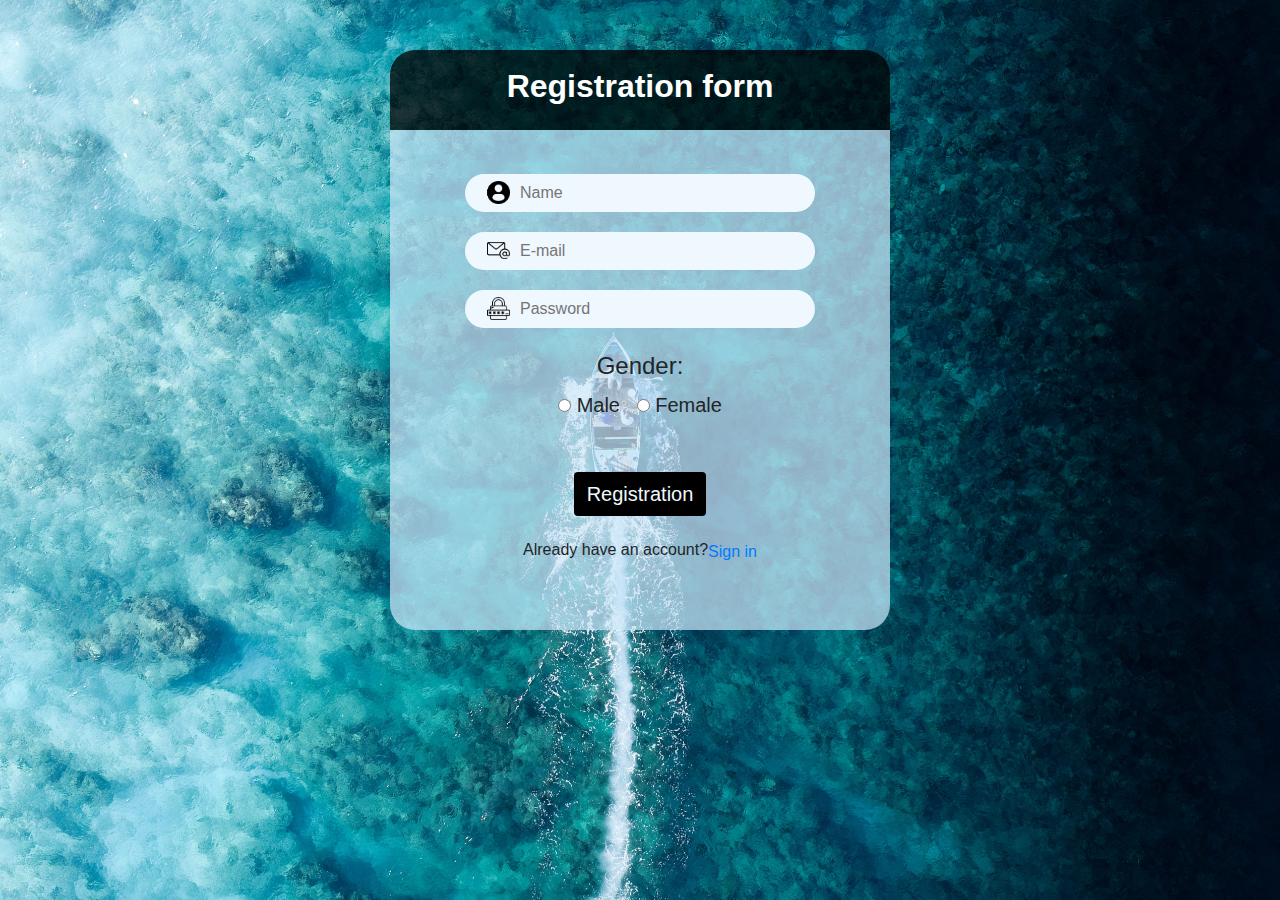
<file: docs/index.html>
<!DOCTYPE html>
<html lang="en">

<head>
    <meta charset="UTF-8">
    <meta http-equiv="X-UA-Compatible" content="IE=edge">
    <meta name="viewport" content="width=device-width, initial-scale=1.0">
    <title>Registration Form</title>


    <script src="https://code.jquery.com/jquery-3.4.1.slim.min.js" integrity="sha384-J6qa4849blE2+poT4WnyKhv5vZF5SrPo0iEjwBvKU7imGFAV0wwj1yYfoRSJoZ+n" crossorigin="anonymous"></script>
    <script src="https://cdn.jsdelivr.net/npm/popper.js@1.16.0/dist/umd/popper.min.js" integrity="sha384-Q6E9RHvbIyZFJoft+2mJbHaEWldlvI9IOYy5n3zV9zzTtmI3UksdQRVvoxMfooAo" crossorigin="anonymous"></script>
    <script src="https://stackpath.bootstrapcdn.com/bootstrap/4.4.1/js/bootstrap.min.js" integrity="sha384-wfSDF2E50Y2D1uUdj0O3uMBJnjuUD4Ih7YwaYd1iqfktj0Uod8GCExl3Og8ifwB6" crossorigin="anonymous"></script>
    <link rel="stylesheet" href="https://stackpath.bootstrapcdn.com/bootstrap/4.4.1/css/bootstrap.min.css" integrity="sha384-Vkoo8x4CGsO3+Hhxv8T/Q5PaXtkKtu6ug5TOeNV6gBiFeWPGFN9MuhOf23Q9Ifjh" crossorigin="anonymous">
    <link href="https://cdn.jsdelivr.net/npm/bootstrap@5.1.3/dist/css/bootstrap.min.css" rel="stylesheet" integrity="sha384-1BmE4kWBq78iYhFldvKuhfTAU6auU8tT94WrHftjDbrCEXSU1oBoqyl2QvZ6jIW3" crossorigin="anonymous">
    <script src="https://cdn.jsdelivr.net/npm/bootstrap@5.1.3/dist/js/bootstrap.bundle.min.js" integrity="sha384-ka7Sk0Gln4gmtz2MlQnikT1wXgYsOg+OMhuP+IlRH9sENBO0LRn5q+8nbTov4+1p" crossorigin="anonymous"></script>
    <script src="https://cdn.jsdelivr.net/npm/@popperjs/core@2.10.2/dist/umd/popper.min.js" integrity="sha384-7+zCNj/IqJ95wo16oMtfsKbZ9ccEh31eOz1HGyDuCQ6wgnyJNSYdrPa03rtR1zdB" crossorigin="anonymous"></script>
    <script src="https://cdn.jsdelivr.net/npm/bootstrap@5.1.3/dist/js/bootstrap.min.js" integrity="sha384-QJHtvGhmr9XOIpI6YVutG+2QOK9T+ZnN4kzFN1RtK3zEFEIsxhlmWl5/YESvpZ13" crossorigin="anonymous"></script>
    <link href="https://cdn.jsdelivr.net/npm/bootstrap@5.0.2/dist/css/bootstrap.min.css" rel="stylesheet" integrity="sha384-EVSTQN3/azprG1Anm3QDgpJLIm9Nao0Yz1ztcQTwFspd3yD65VohhpuuCOmLASjC" crossorigin="anonymous">
    <link rel="stylesheet" href="https://cdn.jsdelivr.net/npm/bootstrap-icons@1.5.0/font/bootstrap-icons.css">


    <link rel="stylesheet" href="style.css">
</head>

<body>
    <div class="container d-flex justify-content-center">
        <div>

            <div class="title">
                <h2><b>
                        Registration form</h2>
                </b>
            </div>
            <div class="formBody">
                <center>
                    <br>
                    <input type="text" placeholder="Name" id="inputs" class="NameInputIcon">
                    <br>
                    <input type="email" placeholder="E-mail" id="inputs" class="EmailInputIcon">
                    <br>
                    <input type="password" placeholder="Password" id="inputs" class="PasswordInputIcon">
                    <br>
                    <br>
                    <h4>Gender:</h4>
                    <div id="genders">

                        <form action="#">
                            <input type="radio" id="html" name="fav_language" value="HTML">
                            <label for="html">Male</label>   <input type="radio" id="css" name="fav_language" value="CSS">
                            <label for="css">Female</label>
                        </form>
                    </div>
                    <br>

                    <button class="btn">Registration</button>
                    <br><br>
                    <div class="d-flex justify-content-center">
                        <h6 class="float-left">Already have an account?</h6>
                        <a class="float-left" href="./loginForm/index.html">Sign in</a>
                    </div>
                </center>

            </div>
        </div>
    </div>
</body>

</html>
</file>
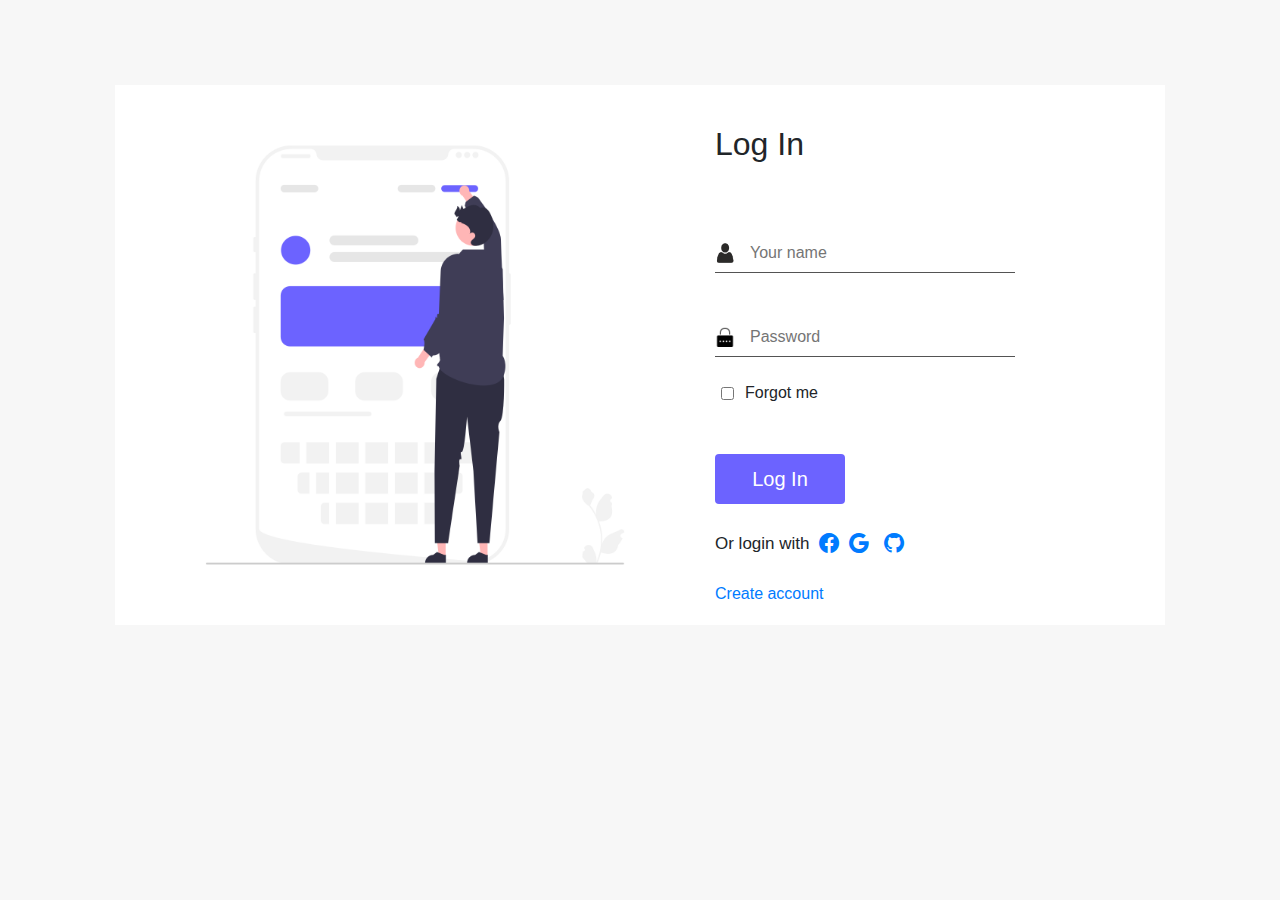
<file: docs/loginForm/index.html>
<!DOCTYPE html>
<html lang="en">

<head>
    <meta charset="UTF-8">
    <meta http-equiv="X-UA-Compatible" content="IE=edge">
    <meta name="viewport" content="width=device-width, initial-scale=1.0">

    <script src="https://code.jquery.com/jquery-3.4.1.slim.min.js" integrity="sha384-J6qa4849blE2+poT4WnyKhv5vZF5SrPo0iEjwBvKU7imGFAV0wwj1yYfoRSJoZ+n" crossorigin="anonymous"></script>
    <script src="https://cdn.jsdelivr.net/npm/popper.js@1.16.0/dist/umd/popper.min.js" integrity="sha384-Q6E9RHvbIyZFJoft+2mJbHaEWldlvI9IOYy5n3zV9zzTtmI3UksdQRVvoxMfooAo" crossorigin="anonymous"></script>
    <script src="https://stackpath.bootstrapcdn.com/bootstrap/4.4.1/js/bootstrap.min.js" integrity="sha384-wfSDF2E50Y2D1uUdj0O3uMBJnjuUD4Ih7YwaYd1iqfktj0Uod8GCExl3Og8ifwB6" crossorigin="anonymous"></script>
    <link rel="stylesheet" href="https://stackpath.bootstrapcdn.com/bootstrap/4.4.1/css/bootstrap.min.css" integrity="sha384-Vkoo8x4CGsO3+Hhxv8T/Q5PaXtkKtu6ug5TOeNV6gBiFeWPGFN9MuhOf23Q9Ifjh" crossorigin="anonymous">
    <link href="https://cdn.jsdelivr.net/npm/bootstrap@5.1.3/dist/css/bootstrap.min.css" rel="stylesheet" integrity="sha384-1BmE4kWBq78iYhFldvKuhfTAU6auU8tT94WrHftjDbrCEXSU1oBoqyl2QvZ6jIW3" crossorigin="anonymous">
    <script src="https://cdn.jsdelivr.net/npm/bootstrap@5.1.3/dist/js/bootstrap.bundle.min.js" integrity="sha384-ka7Sk0Gln4gmtz2MlQnikT1wXgYsOg+OMhuP+IlRH9sENBO0LRn5q+8nbTov4+1p" crossorigin="anonymous"></script>
    <script src="https://cdn.jsdelivr.net/npm/@popperjs/core@2.10.2/dist/umd/popper.min.js" integrity="sha384-7+zCNj/IqJ95wo16oMtfsKbZ9ccEh31eOz1HGyDuCQ6wgnyJNSYdrPa03rtR1zdB" crossorigin="anonymous"></script>
    <script src="https://cdn.jsdelivr.net/npm/bootstrap@5.1.3/dist/js/bootstrap.min.js" integrity="sha384-QJHtvGhmr9XOIpI6YVutG+2QOK9T+ZnN4kzFN1RtK3zEFEIsxhlmWl5/YESvpZ13" crossorigin="anonymous"></script>
    <link href="https://cdn.jsdelivr.net/npm/bootstrap@5.0.2/dist/css/bootstrap.min.css" rel="stylesheet" integrity="sha384-EVSTQN3/azprG1Anm3QDgpJLIm9Nao0Yz1ztcQTwFspd3yD65VohhpuuCOmLASjC" crossorigin="anonymous">
    <link rel="stylesheet" href="https://cdn.jsdelivr.net/npm/bootstrap-icons@1.5.0/font/bootstrap-icons.css">

    <title>Login form</title>
    <link rel="stylesheet" href="style.css">
</head>

<body>
    <div class="container d-flex justify-content-center">
        <div class="img float-left">
            <img src="./image.png" id="imgSettings">
        </div>

        <div class="formBody float-left">
            <h2>Log In</h2>
            <div style="margin-top: 50px;">
                <div>
                    <input type="text" placeholder="Your name" class="icon1" id="inputs">
                </div>
                <br>
                <input type="password" placeholder="Password" class="icon2" id="inputs">
                <br><br>
                <input type="checkbox" style="margin-left: 0px; margin-top: 5.5px; width: 25px;" class="float-left" name="" id="">
                <p class="float-left" style="margin-left: 5px; font-size: 17x;"> Forgot me </p>
            </div>
            <br><br>
            <button class="btn">Log In</button>
            <br><br>
            <p class="float-left socialMedias">Or login with</p>
            <a href="">
                <i class="float-left bi bi-facebook"></i>
            </a>
            <a href="#">
                <i class="bi bi-google"></i>
            </a>
            <a href="">
                <i class="bi bi-github"></i>
            </a>
            <br><br>
            <a href="" style="margin: 0;">Create account</a>
        </div>
    </div>

</body>

</html>
</file>
<file: docs/style.css>
* {
    font-family: "Open Sans", sans-serif;
}

body {
    background: url("./background.jpg") no-repeat center center fixed;
    -webkit-background-size: cover;
    -moz-background-size: cover;
    -o-background-size: cover;
    background-size: cover;
}

.title {
    margin-top: 50px;
    width: 500px;
    height: 80px;
    background-color: rgb(0 0 0 / 75%);
    color: white;
    text-align: center;
    display: grid;
    align-content: center;
    border-top-left-radius: 25px;
    border-top-right-radius: 25px;
}

.formBody {
    margin: 0;
    width: 500px;
    height: 500px;
    background-color: rgb(202 230 248 / 72%);
    border-bottom-left-radius: 25px;
    border-bottom-right-radius: 25px;
}

#inputs {
    border-radius: 20px;
    margin-top: 20px;
    border: 0;
    width: 350px;
    height: 38px;
    background-color: aliceblue;
}

.NameInputIcon {
    padding-left: 55px;
    background: url("./profile-user.png") no-repeat left;
    background-size: 45px;
}

.EmailInputIcon {
    padding-left: 55px;
    background: url("./email.png") no-repeat left;
    background-size: 45px;
}

.PasswordInputIcon {
    padding-left: 55px;
    background: url("./padlock.png") no-repeat left;
    background-size: 45px;
}

#genders {
    padding-top: 1px;
    font-size: 20px;
}

.btn {
    background-color: rgb(0, 0, 0);
    color: aliceblue;
    font-size: 20px;
    margin-top: 20px;
}
</file>
<file: docs/loginForm/style.css>
* {
    font-family: Arial, Helvetica, sans-serif;
}

body {
    background-color: rgb(247 247 247);
}

.formBody {
    width: 450px;
    background-color: #ffffff;
    padding-top: 40px;
}

.icon1 {
    padding-left: 35px;
    background: url("./icons8-human-67.png") no-repeat left;
    background-size: 20px;
}

.icon2 {
    padding-left: 35px;
    background: url("./icons8-password-50.png") no-repeat left;
    background-size: 20px;
}

#imgSettings {
    width: 600px;
}

.container {
    margin-top: 85px;
}

#inputs {
    width: 300px;
    height: 40px;
    border: 0;
    border-bottom: 0.5px black;
    border-top: 0;
    border-style: inset;
    margin-top: 20px;
}

.btn {
    margin-top: 25px;
    width: 130px;
    height: 50px;
    background-color: #6c63ff;
    color: #ffffff;
    font-size: 20px;
}

.socialMedias {
    margin-top: 3px;
    font-size: 17px;
}

.bi-facebook,
.bi-google,
.bi-github {
    margin-left: 10px;
    font-size: 20px;
}
</file>
